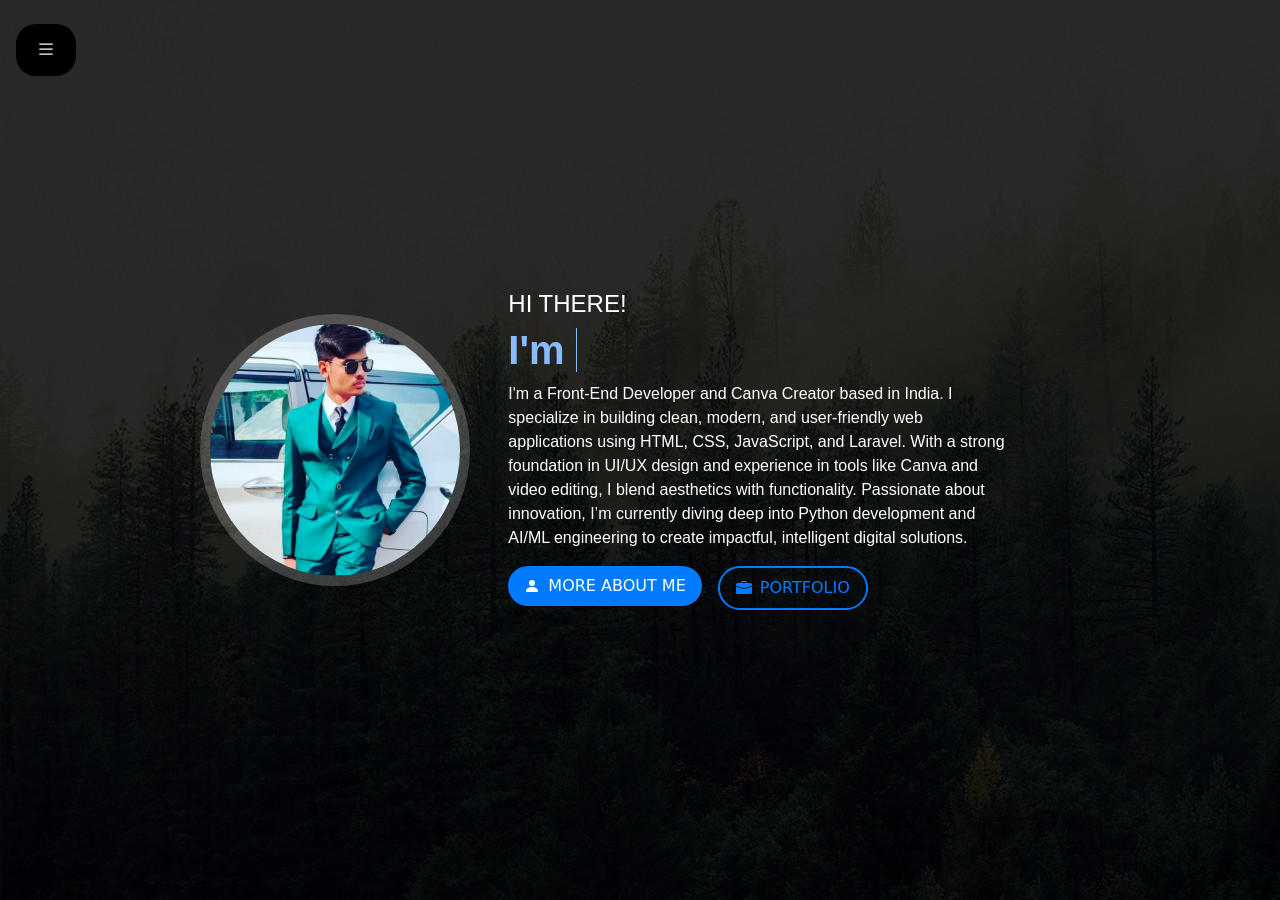
<file: index.html>
<!DOCTYPE html>
<html lang="en">
<head>
    <meta charset="UTF-8">
    <meta name="viewport" content="width=device-width, initial-scale=1.0">
    <title>Index</title>

    <link rel="stylesheet" href="CSS/bootstrap.min.css">

    <link href="https://fonts.googleapis.com/css2?family=Lato:wght@700&display=swap" rel="stylesheet">

    <link rel="stylesheet" href="CSS/all.css">

</head>
<body class="bg-dark">



    <!-- MAIN Division Start -->

    <div class="container-fluid background-img1 d-none d-sm-block overflow-hidden" style="height:100vh;z-index:-1;">

        <div class="row">

            <div class="col-2 bg-black d-felx flex-column overflow-hidden this-menu p-3 pt-2 pb-0 ms-3 mt-4 text-white">

                <button class="border-0 rounded-circle bg-black p-1 text-white" onclick="menu_change()"><svg xmlns="http://www.w3.org/2000/svg" class="menu-button" width="20" height="20" fill="currentColor" class="bi bi-list text-white" viewBox="0 0 16 16">
  <path fill-rule="evenodd" d="M2.5 12a.5.5 0 0 1 .5-.5h10a.5.5 0 0 1 0 1H3a.5.5 0 0 1-.5-.5m0-4a.5.5 0 0 1 .5-.5h10a.5.5 0 0 1 0 1H3a.5.5 0 0 1-.5-.5m0-4a.5.5 0 0 1 .5-.5h10a.5.5 0 0 1 0 1H3a.5.5 0 0 1-.5-.5"/>
</svg></button>

                <ul class="list-unstyled">

                    <a href="index.html"><li class="p-0 m-0 mt-4" title="HOME"><svg xmlns="http://www.w3.org/2000/svg" class="text-white " width="20" height="20" fill="currentColor" class="bi bi-house-fill" viewBox="0 0 16 16">
  <path d="M8.707 1.5a1 1 0 0 0-1.414 0L.646 8.146a.5.5 0 0 0 .708.708L8 2.207l6.646 6.647a.5.5 0 0 0 .708-.708L13 5.793V2.5a.5.5 0 0 0-.5-.5h-1a.5.5 0 0 0-.5.5v1.293z"/>
  <path d="m8 3.293 6 6V13.5a1.5 1.5 0 0 1-1.5 1.5h-9A1.5 1.5 0 0 1 2 13.5V9.293z"/>
</svg></li></a>

                    <a href="about.html"><li class="p-0 m-0 mt-4" title="ABOUT ME"><svg xmlns="http://www.w3.org/2000/svg" class="text-white " width="20" height="20" fill="currentColor" class="bi bi-file-person-fill" viewBox="0 0 16 16">
  <path d="M12 0H4a2 2 0 0 0-2 2v12a2 2 0 0 0 2 2h8a2 2 0 0 0 2-2V2a2 2 0 0 0-2-2m-1 7a3 3 0 1 1-6 0 3 3 0 0 1 6 0m-3 4c2.623 0 4.146.826 5 1.755V14a1 1 0 0 1-1 1H4a1 1 0 0 1-1-1v-1.245C3.854 11.825 5.377 11 8 11"/>
</svg></li></a>

                    <a href="port.html"><li class="p-0 m-0 mt-4" title="PORTFOLIO"><svg xmlns="http://www.w3.org/2000/svg" class="text-white " width="20" height="20" fill="currentColor" class="bi bi-briefcase-fill" viewBox="0 0 16 16">
  <path d="M6.5 1A1.5 1.5 0 0 0 5 2.5V3H1.5A1.5 1.5 0 0 0 0 4.5v1.384l7.614 2.03a1.5 1.5 0 0 0 .772 0L16 5.884V4.5A1.5 1.5 0 0 0 14.5 3H11v-.5A1.5 1.5 0 0 0 9.5 1zm0 1h3a.5.5 0 0 1 .5.5V3H6v-.5a.5.5 0 0 1 .5-.5"/>
  <path d="M0 12.5A1.5 1.5 0 0 0 1.5 14h13a1.5 1.5 0 0 0 1.5-1.5V6.85L8.129 8.947a.5.5 0 0 1-.258 0L0 6.85z"/>
</svg></li></a>


                    <a href="contact.html"><li class="p-0 m-0 mt-4" title="CONTACT"><svg xmlns="http://www.w3.org/2000/svg" class="text-white" width="20" height="20" fill="currentColor" class="bi bi-chat-left-fill" viewBox="0 0 16 16">
  <path d="M2 0a2 2 0 0 0-2 2v12.793a.5.5 0 0 0 .854.353l2.853-2.853A1 1 0 0 1 4.414 12H14a2 2 0 0 0 2-2V2a2 2 0 0 0-2-2z"/>
</svg></li></a>


                    <!-- <li class="p-0 m-0 mt-4" title="BLOG"><svg xmlns="http://www.w3.org/2000/svg" width="20" height="20" fill="currentColor" class="bi bi-envelope-open-fill" viewBox="0 0 16 16">
  <path d="M8.941.435a2 2 0 0 0-1.882 0l-6 3.2A2 2 0 0 0 0 5.4v.314l6.709 3.932L8 8.928l1.291.718L16 5.714V5.4a2 2 0 0 0-1.059-1.765zM16 6.873l-5.693 3.337L16 13.372v-6.5Zm-.059 7.611L8 10.072.059 14.484A2 2 0 0 0 2 16h12a2 2 0 0 0 1.941-1.516M0 13.373l5.693-3.163L0 6.873z"/>
</svg></li> -->

                </ul>

            </div>

            <div class="col-10 d-flex gap-5 align-items-center justify-content-center" style="height:100vh;">
                <!-- MY IMAGE -->
                 <div class="img-part">
                    <img src="IMAGES/aryan.png" class="img-fluid rounded-circle" width="250px" alt="">
                 </div>

                 <!-- MSG BOX -->
                  <div class="msg-box">
                    <h4 class="text-white font1">HI THERE!</h4>
                    <!-- <h1 class="text-white fw-bold">I'M <font color="#007bff">WEB DEVELOPER</font></h1> -->


                    <!-- Unique Text -->

                    <h1 class="font1" style="font-size:40px;" aria-label="Hi! I'm a developer">
  I'm&nbsp;<span class="typewriter"></span>
</h1>


                    <p class="text-white font1" style="width:500px;">I'm a Front-End Developer and Canva Creator based in India.
                    I specialize in building clean, modern, and user-friendly web applications using HTML, CSS, JavaScript, and Laravel. With a strong foundation in UI/UX design and experience in tools like Canva and video editing, I blend aesthetics with functionality. Passionate about innovation, I’m currently diving deep into Python development and AI/ML engineering to create impactful, intelligent digital solutions.
                    </p>

                    <!-- Button Box -->

                    <div class="button-box d-flex gap-3">

                        <a href="about.html" class="text-decoration-none"><button class="d-flex align-items-center gap-2 pe-3 ps-3 pt-2 pb-2 rounded-pill first-button">
                            <svg xmlns="http://www.w3.org/2000/svg" width="16" height="16" fill="currentColor" class="bi bi-person-fill" viewBox="0 0 16 16">
  <path d="M3 14s-1 0-1-1 1-4 6-4 6 3 6 4-1 1-1 1zm5-6a3 3 0 1 0 0-6 3 3 0 0 0 0 6"/>
</svg>MORE ABOUT ME</button></a>

                        <a href="port.html" class="text-decoration-none"><button class="d-flex align-items-center gap-2 pe-3 ps-3 pt-2 pb-2 rounded-pill first-button1">
                          <svg xmlns="http://www.w3.org/2000/svg" width="16" height="16" fill="currentColor" class="bi bi-briefcase-fill" viewBox="0 0 16 16">
  <path d="M6.5 1A1.5 1.5 0 0 0 5 2.5V3H1.5A1.5 1.5 0 0 0 0 4.5v1.384l7.614 2.03a1.5 1.5 0 0 0 .772 0L16 5.884V4.5A1.5 1.5 0 0 0 14.5 3H11v-.5A1.5 1.5 0 0 0 9.5 1zm0 1h3a.5.5 0 0 1 .5.5V3H6v-.5a.5.5 0 0 1 .5-.5"/>
  <path d="M0 12.5A1.5 1.5 0 0 0 1.5 14h13a1.5 1.5 0 0 0 1.5-1.5V6.85L8.129 8.947a.5.5 0 0 1-.258 0L0 6.85z"/>
</svg>PORTFOLIO</button></a>
    
                    </div>
                  </div>

            </div>

        </div>

    </div>

    <!-- MAIN Division Close -->



    <!-- RESPONSIVE PART START -->

    <div class="container-fluid d-block d-sm-none bg-dark pt-5 pb-5">

        <div class="row">

            <div class="col-12 d-flex align-items-center justify-content-center flex-wrap gap-5">

                <a href="about.html" class="text-decoration-none"><div class="box d-flex flex-column gap-2 align-items-center justify-content-center pt-4 pb-4 ps-5 pe-5 bg-black rounded" style="width:60vw;">
                    <svg xmlns="http://www.w3.org/2000/svg" width="24" height="24" fill="currentColor" class="bi bi-person-fill text-primary" viewBox="0 0 16 16">
  <path d="M3 14s-1 0-1-1 1-4 6-4 6 3 6 4-1 1-1 1zm5-6a3 3 0 1 0 0-6 3 3 0 0 0 0 6"/>
</svg><p class="fw-bold text-white">ABOUT ME</p>
                </div></a>



                <a href="port.html" class="text-decoration-none"><div class="box d-flex flex-column gap-2 align-items-center justify-content-center pt-4 pb-4 ps-5 pe-5 bg-black rounded" style="width:60vw;">
                    <svg xmlns="http://www.w3.org/2000/svg" width="24" height="24" fill="currentColor" class="bi bi-briefcase-fill text-primary" viewBox="0 0 16 16">
  <path d="M6.5 1A1.5 1.5 0 0 0 5 2.5V3H1.5A1.5 1.5 0 0 0 0 4.5v1.384l7.614 2.03a1.5 1.5 0 0 0 .772 0L16 5.884V4.5A1.5 1.5 0 0 0 14.5 3H11v-.5A1.5 1.5 0 0 0 9.5 1zm0 1h3a.5.5 0 0 1 .5.5V3H6v-.5a.5.5 0 0 1 .5-.5"/>
  <path d="M0 12.5A1.5 1.5 0 0 0 1.5 14h13a1.5 1.5 0 0 0 1.5-1.5V6.85L8.129 8.947a.5.5 0 0 1-.258 0L0 6.85z"/>
</svg><p class="fw-bold text-white">PORTFOLIO</p>
                </div></a>



                <a href="contact.html" class="text-decoration-none"><div class="box d-flex flex-column gap-2 align-items-center justify-content-center pt-4 pb-4 ps-5 pe-5 bg-black rounded" style="width:60vw;">
                   <svg xmlns="http://www.w3.org/2000/svg" width="24" height="24" fill="currentColor" class="bi bi-chat-left-fill text-primary" viewBox="0 0 16 16">
  <path d="M2 0a2 2 0 0 0-2 2v12.793a.5.5 0 0 0 .854.353l2.853-2.853A1 1 0 0 1 4.414 12H14a2 2 0 0 0 2-2V2a2 2 0 0 0-2-2z"/>
</svg><p class="fw-bold text-white">CONTACT</p>
                </div></a>



                <!-- <div class="box d-flex flex-column gap-2 align-items-center justify-content-center pt-4 pb-4 ps-5 pe-5 bg-black rounded" style="width:60vw;">
                    <svg xmlns="http://www.w3.org/2000/svg" width="24" height="24" fill="currentColor" class="bi bi-envelope-open-fill text-primary" viewBox="0 0 16 16">
  <path d="M8.941.435a2 2 0 0 0-1.882 0l-6 3.2A2 2 0 0 0 0 5.4v.314l6.709 3.932L8 8.928l1.291.718L16 5.714V5.4a2 2 0 0 0-1.059-1.765zM16 6.873l-5.693 3.337L16 13.372v-6.5Zm-.059 7.611L8 10.072.059 14.484A2 2 0 0 0 2 16h12a2 2 0 0 0 1.941-1.516M0 13.373l5.693-3.163L0 6.873z"/>
</svg><p class="fw-bold text-white">CONTACT</p>
                </div> -->

            </div>

        </div>

    </div>

    <!-- RESPONSIVE PART CLOSE -->


    <script src="JS/bootstrap.bundle.min.js"></script>

    <script>

        const menu = document.querySelector('.this-menu');

        function menu_change()
        {
            if(menu.style.height=="52px")
            {
                menu.style.height="260px";
            }
            else
            {
                menu.style.height="52px";
            }
        }

    </script>
    
</body>
</html>
</file>
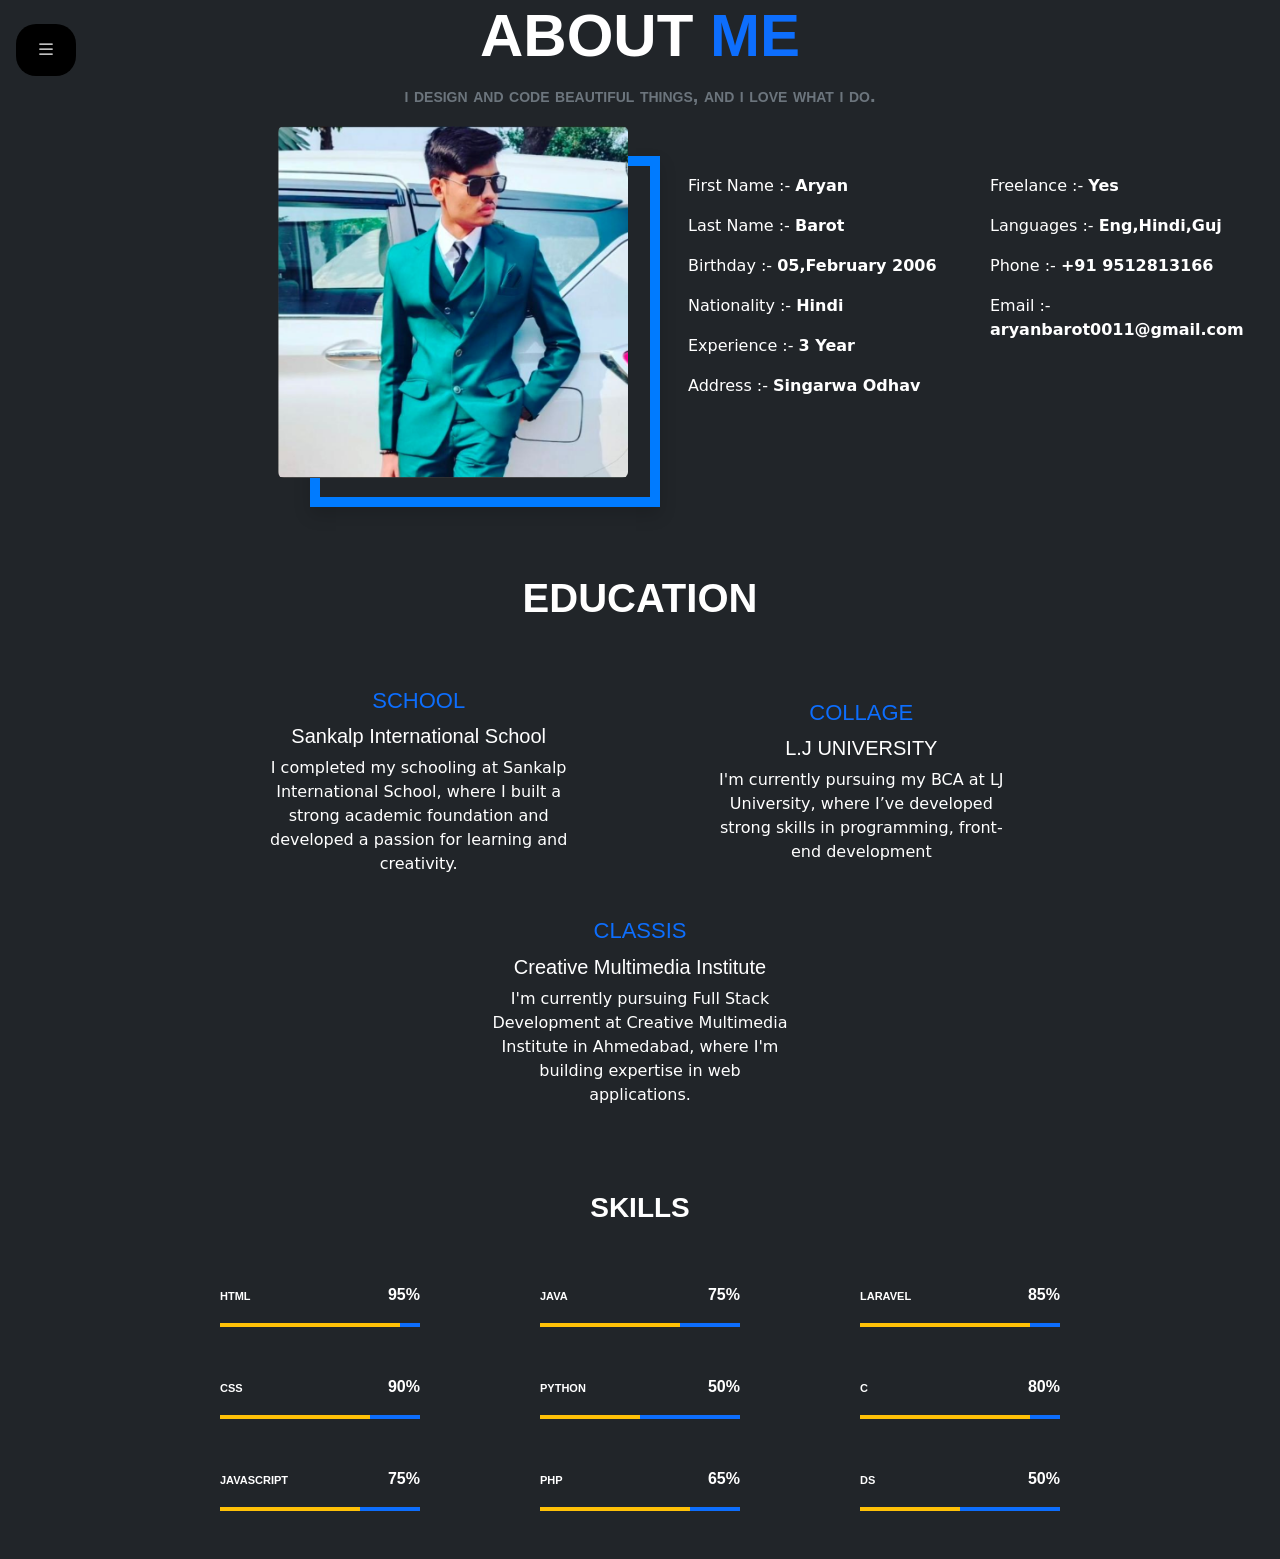
<file: about.html>
<!DOCTYPE html>
<html lang="en">
<head>
    <meta charset="UTF-8">
    <meta name="viewport" content="width=device-width, initial-scale=1.0">
    <title>Home</title>

    <link rel="stylesheet" href="CSS/bootstrap.min.css">

    <link href="https://fonts.googleapis.com/css2?family=Lato:wght@700&display=swap" rel="stylesheet">

    <link rel="stylesheet" href="CSS/all.css">

</head>
<body>

    <a href="index.html"><button class="btn bg-primary position-absolute rounded-circle d-md-none" style="top:-20px;left:-20px;padding:30px;"><svg xmlns="http://www.w3.org/2000/svg" width="28" height="28" class="text-white" fill="currentColor" class="bi bi-box-arrow-left" viewBox="0 0 16 16">
  <path fill-rule="evenodd" d="M6 12.5a.5.5 0 0 0 .5.5h8a.5.5 0 0 0 .5-.5v-9a.5.5 0 0 0-.5-.5h-8a.5.5 0 0 0-.5.5v2a.5.5 0 0 1-1 0v-2A1.5 1.5 0 0 1 6.5 2h8A1.5 1.5 0 0 1 16 3.5v9a1.5 1.5 0 0 1-1.5 1.5h-8A1.5 1.5 0 0 1 5 12.5v-2a.5.5 0 0 1 1 0z"/>
  <path fill-rule="evenodd" d="M.146 8.354a.5.5 0 0 1 0-.708l3-3a.5.5 0 1 1 .708.708L1.707 7.5H10.5a.5.5 0 0 1 0 1H1.707l2.147 2.146a.5.5 0 0 1-.708.708z"/>
</svg></button></a>

    <!-- Navigation Bar -->
    <div class="container-fluid bg-dark d-none d-sm-block position-absolute" style="width: fit-content;">

        <div class="row">

                <div class="col-2 bg-black d-felx flex-column overflow-hidden this-menu p-3 pt-2 pb-0 ms-3 mt-4 text-white">

                <button class="border-0 rounded-circle bg-black p-1 text-white" onclick="menu_change()"><svg xmlns="http://www.w3.org/2000/svg" class="menu-button" width="20" height="20" fill="currentColor" class="bi bi-list text-white" viewBox="0 0 16 16">
  <path fill-rule="evenodd" d="M2.5 12a.5.5 0 0 1 .5-.5h10a.5.5 0 0 1 0 1H3a.5.5 0 0 1-.5-.5m0-4a.5.5 0 0 1 .5-.5h10a.5.5 0 0 1 0 1H3a.5.5 0 0 1-.5-.5m0-4a.5.5 0 0 1 .5-.5h10a.5.5 0 0 1 0 1H3a.5.5 0 0 1-.5-.5"/>
</svg></button>

                <ul class="list-unstyled">

                    <a href="index.html"><li class="p-0 m-0 mt-4" title="HOME"><svg xmlns="http://www.w3.org/2000/svg" class="text-white " width="20" height="20" fill="currentColor" class="bi bi-house-fill" viewBox="0 0 16 16">
  <path d="M8.707 1.5a1 1 0 0 0-1.414 0L.646 8.146a.5.5 0 0 0 .708.708L8 2.207l6.646 6.647a.5.5 0 0 0 .708-.708L13 5.793V2.5a.5.5 0 0 0-.5-.5h-1a.5.5 0 0 0-.5.5v1.293z"/>
  <path d="m8 3.293 6 6V13.5a1.5 1.5 0 0 1-1.5 1.5h-9A1.5 1.5 0 0 1 2 13.5V9.293z"/>
</svg></li></a>

<!-- 

      <a href="index.html"><li class="p-0 m-0 mt-4" title="HOME"><svg xmlns="http://www.w3.org/2000/svg" class="text-white " width="20" height="20" fill="currentColor" class="bi bi-house-fill" viewBox="0 0 16 16">
  <path d="M8.707 1.5a1 1 0 0 0-1.414 0L.646 8.146a.5.5 0 0 0 .708.708L8 2.207l6.646 6.647a.5.5 0 0 0 .708-.708L13 5.793V2.5a.5.5 0 0 0-.5-.5h-1a.5.5 0 0 0-.5.5v1.293z"/>
  <path d="m8 3.293 6 6V13.5a1.5 1.5 0 0 1-1.5 1.5h-9A1.5 1.5 0 0 1 2 13.5V9.293z"/>
</svg></li></a> -->


                    <a href="about.html"><li class="p-0 m-0 mt-4" title="ABOUT ME"><svg xmlns="http://www.w3.org/2000/svg" class="text-white " width="20" height="20" fill="currentColor" class="bi bi-file-person-fill" viewBox="0 0 16 16">
  <path d="M12 0H4a2 2 0 0 0-2 2v12a2 2 0 0 0 2 2h8a2 2 0 0 0 2-2V2a2 2 0 0 0-2-2m-1 7a3 3 0 1 1-6 0 3 3 0 0 1 6 0m-3 4c2.623 0 4.146.826 5 1.755V14a1 1 0 0 1-1 1H4a1 1 0 0 1-1-1v-1.245C3.854 11.825 5.377 11 8 11"/>
</svg></li></a>

                    <!-- <a href="about.html" class="text-white"><li class="p-0 m-0 mt-4" title="HOME"><svg xmlns="http://www.w3.org/2000/svg" class="text-white " width="20" height="20" fill="currentColor" class="bi bi-house-fill" viewBox="0 0 16 16">
  <path d="M8.707 1.5a1 1 0 0 0-1.414 0L.646 8.146a.5.5 0 0 0 .708.708L8 2.207l6.646 6.647a.5.5 0 0 0 .708-.708L13 5.793V2.5a.5.5 0 0 0-.5-.5h-1a.5.5 0 0 0-.5.5v1.293z"/>
  <path d="m8 3.293 6 6V13.5a1.5 1.5 0 0 1-1.5 1.5h-9A1.5 1.5 0 0 1 2 13.5V9.293z"/>
</svg></li></a> -->

                    <a href="port.html"><li class="p-0 m-0 mt-4" title="PORTFOLIO"><svg xmlns="http://www.w3.org/2000/svg" class="text-white " width="20" height="20" fill="currentColor" class="bi bi-briefcase-fill" viewBox="0 0 16 16">
  <path d="M6.5 1A1.5 1.5 0 0 0 5 2.5V3H1.5A1.5 1.5 0 0 0 0 4.5v1.384l7.614 2.03a1.5 1.5 0 0 0 .772 0L16 5.884V4.5A1.5 1.5 0 0 0 14.5 3H11v-.5A1.5 1.5 0 0 0 9.5 1zm0 1h3a.5.5 0 0 1 .5.5V3H6v-.5a.5.5 0 0 1 .5-.5"/>
  <path d="M0 12.5A1.5 1.5 0 0 0 1.5 14h13a1.5 1.5 0 0 0 1.5-1.5V6.85L8.129 8.947a.5.5 0 0 1-.258 0L0 6.85z"/>
</svg></li></a>


                    <a href="contact.html"><li class="p-0 m-0 mt-4" title="CONTACT"><a href="contact.html"><svg xmlns="http://www.w3.org/2000/svg" class="text-white" width="20" height="20" fill="currentColor" class="bi bi-chat-left-fill" viewBox="0 0 16 16">
  <path d="M2 0a2 2 0 0 0-2 2v12.793a.5.5 0 0 0 .854.353l2.853-2.853A1 1 0 0 1 4.414 12H14a2 2 0 0 0 2-2V2a2 2 0 0 0-2-2z"/>
</svg></a></li></a>


                    <!-- <li class="p-0 m-0 mt-4" title="BLOG"><svg xmlns="http://www.w3.org/2000/svg" width="20" height="20" fill="currentColor" class="bi bi-envelope-open-fill" viewBox="0 0 16 16">
  <path d="M8.941.435a2 2 0 0 0-1.882 0l-6 3.2A2 2 0 0 0 0 5.4v.314l6.709 3.932L8 8.928l1.291.718L16 5.714V5.4a2 2 0 0 0-1.059-1.765zM16 6.873l-5.693 3.337L16 13.372v-6.5Zm-.059 7.611L8 10.072.059 14.484A2 2 0 0 0 2 16h12a2 2 0 0 0 1.941-1.516M0 13.373l5.693-3.163L0 6.873z"/>
</svg></li> -->

                </ul>

            </div>

        </div>

    </div>
    <!-- Navigation Bar -->

    <!-- About Me Start -->

    <div class="container-fluid bg-dark pb-5">

        <div class="row">

            <div class="col-12 d-flex align-items-center justify-content-center flex-column">

                <h1 class="text-white fw-bold font1 text-center" style="font-size:60px;">ABOUT <font class="text-primary">ME</font></h1>

               <p class="font1 fw-bold text-secondary font-variant fs-5">i design and code beautiful things, and i love what i do.</p>

            </div>



            <div class="col-12">

                <div class="row d-flex flex-wrap flex-md-row flex-column gap-md-5 gap-lg-0">

                    <!-- IMG -->

                    <div class="col-lg-6  col-md-6 col-12 d-flex align-items-center justify-content-md-end justify-content-center rounded position-relative">
                        <img src="IMAGES/aryan.png" width="350px" class="img-fluid rounded z-ind" alt="">
                        <div class="position-absolute shadow d-none d-md-block"></div>
                    </div>

                    <div class="col-lg-6 col-md-5 col-12 ps-5 pt-5">

                        <div class="row">

                            <div class="col-lg-6 col-12">

                                <p class="text-white">First Name :- <font class="fw-bold">Aryan</font> </p>
                                <p class="text-white">Last Name  :- <font class="fw-bold">Barot</font> </p>
                                <p class="text-white">Birthday   :- <font class="fw-bold">05,February 2006</font> </p>
                                <p class="text-white">Nationality :- <font class="fw-bold">Hindi</font> </p>
                                <p class="text-white">Experience :- <font class="fw-bold">3 Year</font> </p>
                                <p class="text-white">Address  :- <font class="fw-bold">Singarwa Odhav</font> </p>

                            </div>

                            <div class="col-lg-6 col-12">

                                <p class="text-white">Freelance :- <font class="fw-bold">Yes</font> </p>
                                <p class="text-white">Languages  :- <font class="fw-bold">Eng,Hindi,Guj</font> </p>
                                <p class="text-white">Phone   :- <font class="fw-bold">+91 9512813166</font> </p>
                                <p class="text-white">Email :- <font class="fw-bold">aryanbarot0011@gmail.com</font> </p>
                                <!-- <p class="text-white">Experience :- <font class="fw-bold">3 Year</font> </p> -->
                                <!-- <p class="text-white">Address  :- <font class="fw-bold">Singarwa Odhav</font> </p> -->

                            </div>

                        </div>

                    </div>

                </div>

            </div>

            <hr color="gray" class="d-none " size="5%" style="margin-top:80px;width:1200px;display:flex;margin-left:200px;">

        </div>

    </div>

    <!-- About Me Close -->


    <!-- More Details Education Start -->
 <!-- <hr size="1px" width="100%" color="gray"> -->
    <div class="container-fluid bg-dark pb-5 pt-5">
       
        <div class="row d-flex justify-content-center">
            <!-- Education -->
            <div class="col-12 d-flex justify-content-center flex-column align-items-center">
                <h1 class="text-white font-variant font1 fw-bold">EDUCATION</h1>
            </div>

            <div class="col-12">

                <div class="row d-flex flex-column flex-lg-row align-items-center justify-content-center mt-5 flex-wrap gap-3">

                    <div class="col-lg-4 col-md-6 col-12 d-flex flex-column justify-content-center align-items-center bor">
                        <h2 class="text-primary font-variant font1">school</h2>
                        <h5 class="text-white font1">Sankalp International School</h5>
                        <p class="text-white text-center" style="text-align-last: center;width:300px;">I completed my schooling at Sankalp International School, where I built a strong academic foundation and developed a passion for learning and creativity.</p>
                    </div>


                      <div class="col-lg-4 col-md-6 col-12 d-flex flex-column justify-content-center align-items-center bor">
                        <h2 class="text-primary font-variant font1">collage</h2>
                        <h5 class="text-white font1">L.J UNIVERSITY</h5>
                        <p class="text-white text-center" style="text-align-last: center;width:300px;">I'm currently pursuing my BCA at LJ University, where I’ve developed strong skills in programming, front-end development</p>
                    </div>


                      <div class="col-lg-4 col-md-6 col-12 d-flex flex-column justify-content-center align-items-center bor">
                        <h2 class="text-primary font-variant font1">classis</h2>
                        <h5 class="text-white font1">Creative Multimedia Institute</h5>
                        <p class="text-white text-center" style="text-align-last: center;width:300px;">I'm currently pursuing Full Stack Development at Creative Multimedia Institute in Ahmedabad, where I'm building expertise in web applications.</p>
                    </div>

                </div>

            </div>

        </div>

    </div>

    <!-- More Details Education Close -->


    <!-- Skills Start -->

    <div class="container-fluid bg-dark pt-2 pb-5">

        <div class="row d-flex align-items-center justify-content-center flex-wrap">

            <div class="col-12 d-flex justify-content-center mb-5"><h1 class="text-white fw-bold font1 font-variant">skills</h1></div>

            <div class="col-lg-3 col-11 mt-2 mt-md-2 mt-lg-0 col-md-4 d-flex flex-column gap-5 align-items-center justify-content-center">

                <div class="skill">
                    

                    <div class="title-per d-flex justify-content-between">
                        <p class="text-white fw-bold font1 font-variant">html</p>
                        <p class="text-white fw-bold font1 font-variant">95%</p>
                    </div>

                    <div class="diiv bg-primary" style="height:4px;width:200px;">
                        <div class="persenteg bg-warning" style="height:4px;width:180px;"></div>
                    </div>
                </div>


                  <div class="skill">
                    

                    <div class="title-per d-flex justify-content-between">
                        <p class="text-white fw-bold font1 font-variant">css</p>
                        <p class="text-white fw-bold font1 font-variant">90%</p>
                    </div>

                    <div class="diiv bg-primary" style="height:4px;width:200px;">
                        <div class="persenteg bg-warning" style="height:4px;width:150px;"></div>
                    </div>
                </div>

                  <div class="skill">
                    

                    <div class="title-per d-flex justify-content-between">
                        <p class="text-white fw-bold font1 font-variant">javascript</p>
                        <p class="text-white fw-bold font1 font-variant">75%</p>
                    </div>

                    <div class="diiv bg-primary" style="height:4px;width:200px;">
                        <div class="persenteg bg-warning" style="height:4px;width:140px;"></div>
                    </div>
                </div>

            </div>


            <div class="col-lg-3 col-11 mt-2 mt-md-2 mt-lg-0 col-md-4 d-flex flex-column gap-5 align-items-center justify-content-center">

                <div class="skill">
                    

                    <div class="title-per d-flex justify-content-between">
                        <p class="text-white fw-bold font1 font-variant">java</p>
                        <p class="text-white fw-bold font1 font-variant">75%</p>
                    </div>

                    <div class="diiv bg-primary" style="height:4px;width:200px;">
                        <div class="persenteg bg-warning" style="height:4px;width:140px;"></div>
                    </div>
                </div>

                  <div class="skill">
                    

                    <div class="title-per d-flex justify-content-between">
                        <p class="text-white fw-bold font1 font-variant">python</p>
                        <p class="text-white fw-bold font1 font-variant">50%</p>
                    </div>

                    <div class="diiv bg-primary" style="height:4px;width:200px;">
                        <div class="persenteg bg-warning" style="height:4px;width:100px;"></div>
                    </div>
                </div>

                  <div class="skill">
                    

                    <div class="title-per d-flex justify-content-between">
                        <p class="text-white fw-bold font1 font-variant">php</p>
                        <p class="text-white fw-bold font1 font-variant">65%</p>
                    </div>

                    <div class="diiv bg-primary" style="height:4px;width:200px;">
                        <div class="persenteg bg-warning" style="height:4px;width:150px;"></div>
                    </div>
                </div>

            </div>


            
            <div class="col-lg-3 col-11 mt-2 mt-md-2 mt-lg-0 col-md-4 d-flex flex-column gap-5 align-items-center justify-content-center">

                <div class="skill">
                    

                    <div class="title-per d-flex justify-content-between">
                        <p class="text-white fw-bold font1 font-variant">laravel</p>
                        <p class="text-white fw-bold font1 font-variant">85%</p>
                    </div>

                    <div class="diiv bg-primary" style="height:4px;width:200px;">
                        <div class="persenteg bg-warning" style="height:4px;width:170px;"></div>
                    </div>
                </div>

                  <div class="skill">
                    

                    <div class="title-per d-flex justify-content-between">
                        <p class="text-white fw-bold font1 font-variant">c</p>
                        <p class="text-white fw-bold font1 font-variant">80%</p>
                    </div>

                    <div class="diiv bg-primary" style="height:4px;width:200px;">
                        <div class="persenteg bg-warning" style="height:4px;width:170px;"></div>
                    </div>
                </div>

                  <div class="skill">
                    

                    <div class="title-per d-flex justify-content-between">
                        <p class="text-white fw-bold font1 font-variant">ds</p>
                        <p class="text-white fw-bold font1 font-variant">50%</p>
                    </div>

                    <div class="diiv bg-primary" style="height:4px;width:200px;">
                        <div class="persenteg bg-warning" style="height:4px;width:100px;"></div>
                    </div>
                </div>

            </div>

        </div>

    </div>

    <!-- Skills Close -->




    <script src="JS/bootstrap.bundle.min.js"></script>

    <script>

        const menu = document.querySelector('.this-menu');

        function menu_change()
        {
            if(menu.style.height=="52px")
            {
                menu.style.height="250px";
            }
            else
            {
                menu.style.height="52px";
            }
        }

    </script>
    
</body>
</html>
</file>
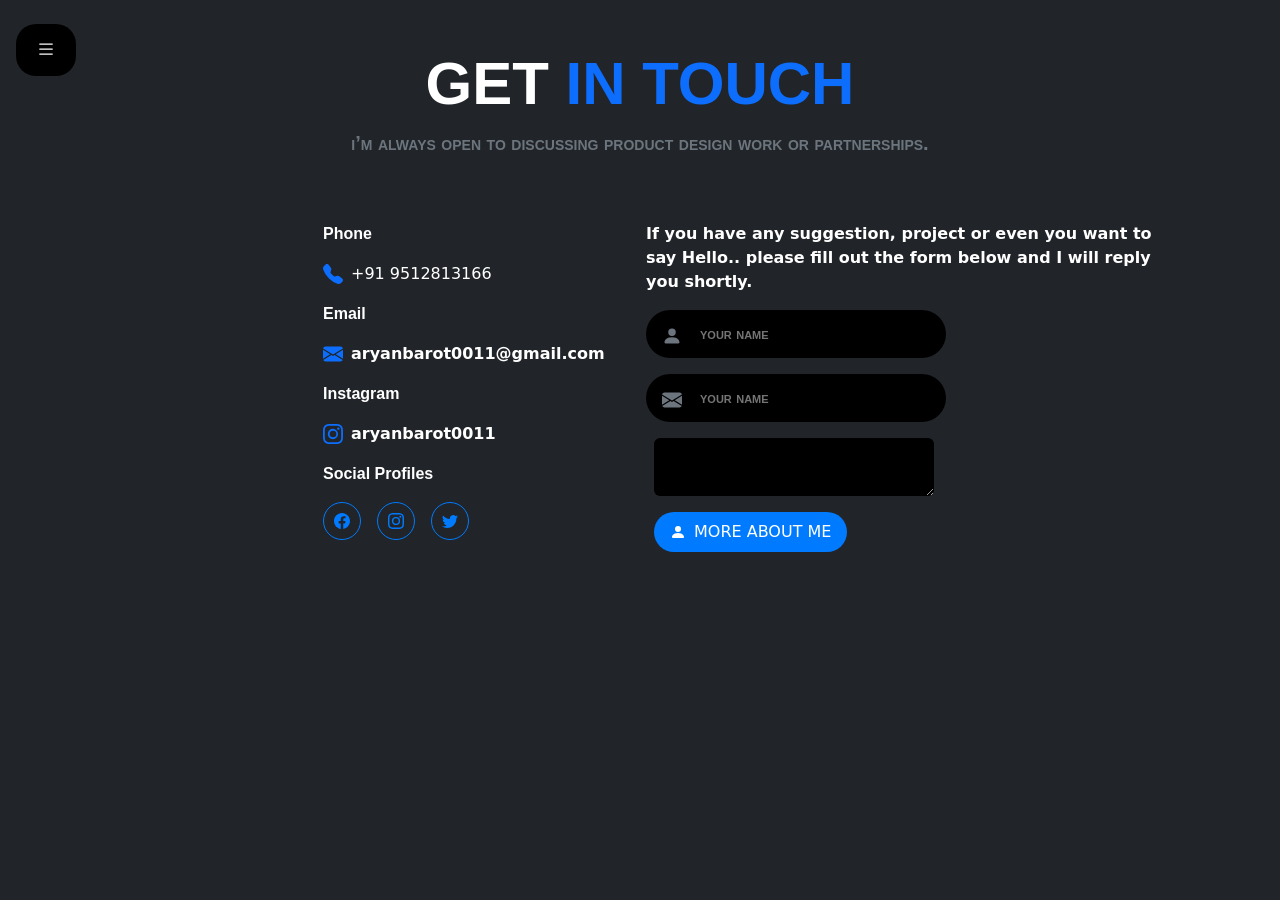
<file: contact.html>
<!DOCTYPE html>
<html lang="en">
<head>
    <meta charset="UTF-8">
    <meta name="viewport" content="width=device-width, initial-scale=1.0">
    <title>Home</title>

    <link rel="stylesheet" href="CSS/bootstrap.min.css">

    <link href="https://fonts.googleapis.com/css2?family=Lato:wght@700&display=swap" rel="stylesheet">

    <link rel="stylesheet" href="CSS/all.css">

</head>
<body class="bg-dark">


    <a href="index.html"><button class="btn bg-primary position-absolute rounded-circle d-md-none" style="top:-20px;left:-20px;padding:30px;"><svg xmlns="http://www.w3.org/2000/svg" width="28" height="28" class="text-white" fill="currentColor" class="bi bi-box-arrow-left" viewBox="0 0 16 16">
  <path fill-rule="evenodd" d="M6 12.5a.5.5 0 0 0 .5.5h8a.5.5 0 0 0 .5-.5v-9a.5.5 0 0 0-.5-.5h-8a.5.5 0 0 0-.5.5v2a.5.5 0 0 1-1 0v-2A1.5 1.5 0 0 1 6.5 2h8A1.5 1.5 0 0 1 16 3.5v9a1.5 1.5 0 0 1-1.5 1.5h-8A1.5 1.5 0 0 1 5 12.5v-2a.5.5 0 0 1 1 0z"/>
  <path fill-rule="evenodd" d="M.146 8.354a.5.5 0 0 1 0-.708l3-3a.5.5 0 1 1 .708.708L1.707 7.5H10.5a.5.5 0 0 1 0 1H1.707l2.147 2.146a.5.5 0 0 1-.708.708z"/>
</svg></button></a>

    <!-- Navigation Bar Start -->

      <div class="container-fluid d-none d-sm-block overflow-hidden position-fixed" style="height:100vh;z-index:1;width: fit-content;">

        <div class="row">

            <div class="col-2 bg-black d-felx flex-column overflow-hidden this-menu p-3 pt-2 pb-0 ms-3 mt-4 text-white">

                <button class="border-0 rounded-circle bg-black p-1 text-white" onclick="menu_change()"><svg xmlns="http://www.w3.org/2000/svg" class="menu-button" width="20" height="20" fill="currentColor" class="bi bi-list text-white" viewBox="0 0 16 16">
  <path fill-rule="evenodd" d="M2.5 12a.5.5 0 0 1 .5-.5h10a.5.5 0 0 1 0 1H3a.5.5 0 0 1-.5-.5m0-4a.5.5 0 0 1 .5-.5h10a.5.5 0 0 1 0 1H3a.5.5 0 0 1-.5-.5m0-4a.5.5 0 0 1 .5-.5h10a.5.5 0 0 1 0 1H3a.5.5 0 0 1-.5-.5"/>
</svg></button>

                <ul class="list-unstyled">

                    <a href="index.html"><li class="p-0 m-0 mt-4" title="HOME"><svg xmlns="http://www.w3.org/2000/svg" class="text-white " width="20" height="20" fill="currentColor" class="bi bi-house-fill" viewBox="0 0 16 16">
  <path d="M8.707 1.5a1 1 0 0 0-1.414 0L.646 8.146a.5.5 0 0 0 .708.708L8 2.207l6.646 6.647a.5.5 0 0 0 .708-.708L13 5.793V2.5a.5.5 0 0 0-.5-.5h-1a.5.5 0 0 0-.5.5v1.293z"/>
  <path d="m8 3.293 6 6V13.5a1.5 1.5 0 0 1-1.5 1.5h-9A1.5 1.5 0 0 1 2 13.5V9.293z"/>
</svg></li></a>

                    <a href="about.html"><li class="p-0 m-0 mt-4" title="ABOUT ME"><svg xmlns="http://www.w3.org/2000/svg" class="text-white " width="20" height="20" fill="currentColor" class="bi bi-file-person-fill" viewBox="0 0 16 16">
  <path d="M12 0H4a2 2 0 0 0-2 2v12a2 2 0 0 0 2 2h8a2 2 0 0 0 2-2V2a2 2 0 0 0-2-2m-1 7a3 3 0 1 1-6 0 3 3 0 0 1 6 0m-3 4c2.623 0 4.146.826 5 1.755V14a1 1 0 0 1-1 1H4a1 1 0 0 1-1-1v-1.245C3.854 11.825 5.377 11 8 11"/>
</svg></li></a>

                    <a href="port.html"><li class="p-0 m-0 mt-4" title="PORTFOLIO"><svg xmlns="http://www.w3.org/2000/svg" class="text-white " width="20" height="20" fill="currentColor" class="bi bi-briefcase-fill" viewBox="0 0 16 16">
  <path d="M6.5 1A1.5 1.5 0 0 0 5 2.5V3H1.5A1.5 1.5 0 0 0 0 4.5v1.384l7.614 2.03a1.5 1.5 0 0 0 .772 0L16 5.884V4.5A1.5 1.5 0 0 0 14.5 3H11v-.5A1.5 1.5 0 0 0 9.5 1zm0 1h3a.5.5 0 0 1 .5.5V3H6v-.5a.5.5 0 0 1 .5-.5"/>
  <path d="M0 12.5A1.5 1.5 0 0 0 1.5 14h13a1.5 1.5 0 0 0 1.5-1.5V6.85L8.129 8.947a.5.5 0 0 1-.258 0L0 6.85z"/>
</svg></li></a>


                    <a href="contact.html"><li class="p-0 m-0 mt-4" title="CONTACT"><svg xmlns="http://www.w3.org/2000/svg" class="text-white" width="20" height="20" fill="currentColor" class="bi bi-chat-left-fill" viewBox="0 0 16 16">
  <path d="M2 0a2 2 0 0 0-2 2v12.793a.5.5 0 0 0 .854.353l2.853-2.853A1 1 0 0 1 4.414 12H14a2 2 0 0 0 2-2V2a2 2 0 0 0-2-2z"/>
</svg></li></a>


                    <!-- <li class="p-0 m-0 mt-4" title="BLOG"><svg xmlns="http://www.w3.org/2000/svg" width="20" height="20" fill="currentColor" class="bi bi-envelope-open-fill" viewBox="0 0 16 16">
  <path d="M8.941.435a2 2 0 0 0-1.882 0l-6 3.2A2 2 0 0 0 0 5.4v.314l6.709 3.932L8 8.928l1.291.718L16 5.714V5.4a2 2 0 0 0-1.059-1.765zM16 6.873l-5.693 3.337L16 13.372v-6.5Zm-.059 7.611L8 10.072.059 14.484A2 2 0 0 0 2 16h12a2 2 0 0 0 1.941-1.516M0 13.373l5.693-3.163L0 6.873z"/>
</svg></li> -->

                </ul>

            </div>
        
            </div>

            </div> 

    <!-- Navigation Bar Close -->


    <!-- Contact Start -->

            <div class="container-fluid bg-dark pb-5">

        <div class="row">

            <div class="col-12 d-flex align-items-center justify-content-center flex-column mt-5">

                <h1 class="text-white fw-bold font1 text-center" style="font-size:60px;">GET <font class="text-primary">IN TOUCH</font></h1>

               <p class="font1 fw-bold text-secondary font-variant fs-5">i’m always open to discussing product design work or partnerships.</p>

            </div>

                </div>

            </div>

    <!-- Contact Close -->


    <!-- Contact Form Start -->

    <div class="container-fluid bg-dark pb-5 ps-md-5 ps-lg-0">

        <div class="row d-flex">

            <div class="col-3 d-none d-lg-block"></div>

            <div class="col-lg-3 d-flex flex-column col-md-6">

                <div class="box p-0 m-0">
                    <p class="text-white p-0 m-0 font1 fw-bold">Phone</p>
                    
                    <div class="phone d-flex gap-2 align-items-center p-0 m-0">
                        <svg xmlns="http://www.w3.org/2000/svg" class="text-primary" width="20" height="20" fill="currentColor" class="bi bi-telephone-fill" viewBox="0 0 16 16">
  <path fill-rule="evenodd" d="M1.885.511a1.745 1.745 0 0 1 2.61.163L6.29 2.98c.329.423.445.974.315 1.494l-.547 2.19a.68.68 0 0 0 .178.643l2.457 2.457a.68.68 0 0 0 .644.178l2.189-.547a1.75 1.75 0 0 1 1.494.315l2.306 1.794c.829.645.905 1.87.163 2.611l-1.034 1.034c-.74.74-1.846 1.065-2.877.702a18.6 18.6 0 0 1-7.01-4.42 18.6 18.6 0 0 1-4.42-7.009c-.362-1.03-.037-2.137.703-2.877z"/>
</svg><p class="text-white mt-3">+91 9512813166</p>
                    </div>

                </div>


                
                <div class="box p-0 m-0">
                    <p class="text-white p-0 m-0 font1 fw-bold">Email</p>
                    
                    <div class="phone d-flex gap-2 align-items-center p-0 m-0">
                        <svg xmlns="http://www.w3.org/2000/svg" width="20" height="20" fill="currentColor"class="text-primary" class="bi bi-envelope-fill" viewBox="0 0 16 16">
  <path d="M.05 3.555A2 2 0 0 1 2 2h12a2 2 0 0 1 1.95 1.555L8 8.414zM0 4.697v7.104l5.803-3.558zM6.761 8.83l-6.57 4.027A2 2 0 0 0 2 14h12a2 2 0 0 0 1.808-1.144l-6.57-4.027L8 9.586zm3.436-.586L16 11.801V4.697z"/>
</svg><p class="text-white mt-3 fw-bold">aryanbarot0011@gmail.com</p>
                    </div>

                </div>



                
                <div class="box p-0 m-0">
                    <p class="text-white p-0 m-0 font1 fw-bold">Instagram</p>
                    
                    <div class="phone d-flex gap-2 align-items-center p-0 m-0">
                       <svg xmlns="http://www.w3.org/2000/svg" width="20" height="20" fill="currentColor" class="text-primary" class="bi bi-instagram" viewBox="0 0 16 16">
  <path d="M8 0C5.829 0 5.556.01 4.703.048 3.85.088 3.269.222 2.76.42a3.9 3.9 0 0 0-1.417.923A3.9 3.9 0 0 0 .42 2.76C.222 3.268.087 3.85.048 4.7.01 5.555 0 5.827 0 8.001c0 2.172.01 2.444.048 3.297.04.852.174 1.433.372 1.942.205.526.478.972.923 1.417.444.445.89.719 1.416.923.51.198 1.09.333 1.942.372C5.555 15.99 5.827 16 8 16s2.444-.01 3.298-.048c.851-.04 1.434-.174 1.943-.372a3.9 3.9 0 0 0 1.416-.923c.445-.445.718-.891.923-1.417.197-.509.332-1.09.372-1.942C15.99 10.445 16 10.173 16 8s-.01-2.445-.048-3.299c-.04-.851-.175-1.433-.372-1.941a3.9 3.9 0 0 0-.923-1.417A3.9 3.9 0 0 0 13.24.42c-.51-.198-1.092-.333-1.943-.372C10.443.01 10.172 0 7.998 0zm-.717 1.442h.718c2.136 0 2.389.007 3.232.046.78.035 1.204.166 1.486.275.373.145.64.319.92.599s.453.546.598.92c.11.281.24.705.275 1.485.039.843.047 1.096.047 3.231s-.008 2.389-.047 3.232c-.035.78-.166 1.203-.275 1.485a2.5 2.5 0 0 1-.599.919c-.28.28-.546.453-.92.598-.28.11-.704.24-1.485.276-.843.038-1.096.047-3.232.047s-2.39-.009-3.233-.047c-.78-.036-1.203-.166-1.485-.276a2.5 2.5 0 0 1-.92-.598 2.5 2.5 0 0 1-.6-.92c-.109-.281-.24-.705-.275-1.485-.038-.843-.046-1.096-.046-3.233s.008-2.388.046-3.231c.036-.78.166-1.204.276-1.486.145-.373.319-.64.599-.92s.546-.453.92-.598c.282-.11.705-.24 1.485-.276.738-.034 1.024-.044 2.515-.045zm4.988 1.328a.96.96 0 1 0 0 1.92.96.96 0 0 0 0-1.92m-4.27 1.122a4.109 4.109 0 1 0 0 8.217 4.109 4.109 0 0 0 0-8.217m0 1.441a2.667 2.667 0 1 1 0 5.334 2.667 2.667 0 0 1 0-5.334"/>
</svg><p class="text-white mt-3 fw-bold">aryanbarot0011</p>
                    </div>

                </div>

                <div class="box">
                    <p class="text-white font1 fw-bold">Social Profiles</p>
                    <div class="icons d-flex gap-3">

                        <div class="facebook">
                            <svg xmlns="http://www.w3.org/2000/svg" width="16" height="16" fill="currentColor" class="icon" class="bi bi-facebook" viewBox="0 0 16 16">
  <path d="M16 8.049c0-4.446-3.582-8.05-8-8.05C3.58 0-.002 3.603-.002 8.05c0 4.017 2.926 7.347 6.75 7.951v-5.625h-2.03V8.05H6.75V6.275c0-2.017 1.195-3.131 3.022-3.131.876 0 1.791.157 1.791.157v1.98h-1.009c-.993 0-1.303.621-1.303 1.258v1.51h2.218l-.354 2.326H9.25V16c3.824-.604 6.75-3.934 6.75-7.951"/>
</svg>
                        </div>


                        <div class="instagram">
                            <svg xmlns="http://www.w3.org/2000/svg" width="16" height="16" fill="currentColor" class="bi bi-instagram" class="icon" viewBox="0 0 16 16">
  <path d="M8 0C5.829 0 5.556.01 4.703.048 3.85.088 3.269.222 2.76.42a3.9 3.9 0 0 0-1.417.923A3.9 3.9 0 0 0 .42 2.76C.222 3.268.087 3.85.048 4.7.01 5.555 0 5.827 0 8.001c0 2.172.01 2.444.048 3.297.04.852.174 1.433.372 1.942.205.526.478.972.923 1.417.444.445.89.719 1.416.923.51.198 1.09.333 1.942.372C5.555 15.99 5.827 16 8 16s2.444-.01 3.298-.048c.851-.04 1.434-.174 1.943-.372a3.9 3.9 0 0 0 1.416-.923c.445-.445.718-.891.923-1.417.197-.509.332-1.09.372-1.942C15.99 10.445 16 10.173 16 8s-.01-2.445-.048-3.299c-.04-.851-.175-1.433-.372-1.941a3.9 3.9 0 0 0-.923-1.417A3.9 3.9 0 0 0 13.24.42c-.51-.198-1.092-.333-1.943-.372C10.443.01 10.172 0 7.998 0zm-.717 1.442h.718c2.136 0 2.389.007 3.232.046.78.035 1.204.166 1.486.275.373.145.64.319.92.599s.453.546.598.92c.11.281.24.705.275 1.485.039.843.047 1.096.047 3.231s-.008 2.389-.047 3.232c-.035.78-.166 1.203-.275 1.485a2.5 2.5 0 0 1-.599.919c-.28.28-.546.453-.92.598-.28.11-.704.24-1.485.276-.843.038-1.096.047-3.232.047s-2.39-.009-3.233-.047c-.78-.036-1.203-.166-1.485-.276a2.5 2.5 0 0 1-.92-.598 2.5 2.5 0 0 1-.6-.92c-.109-.281-.24-.705-.275-1.485-.038-.843-.046-1.096-.046-3.233s.008-2.388.046-3.231c.036-.78.166-1.204.276-1.486.145-.373.319-.64.599-.92s.546-.453.92-.598c.282-.11.705-.24 1.485-.276.738-.034 1.024-.044 2.515-.045zm4.988 1.328a.96.96 0 1 0 0 1.92.96.96 0 0 0 0-1.92m-4.27 1.122a4.109 4.109 0 1 0 0 8.217 4.109 4.109 0 0 0 0-8.217m0 1.441a2.667 2.667 0 1 1 0 5.334 2.667 2.667 0 0 1 0-5.334"/>
</svg>
                        </div>


                        <div class="twitter">
                            <svg xmlns="http://www.w3.org/2000/svg" width="16" height="16" fill="currentColor" class="bi bi-twitter" class="icon" viewBox="0 0 16 16">
  <path d="M5.026 15c6.038 0 9.341-5.003 9.341-9.334q.002-.211-.006-.422A6.7 6.7 0 0 0 16 3.542a6.7 6.7 0 0 1-1.889.518 3.3 3.3 0 0 0 1.447-1.817 6.5 6.5 0 0 1-2.087.793A3.286 3.286 0 0 0 7.875 6.03a9.32 9.32 0 0 1-6.767-3.429 3.29 3.29 0 0 0 1.018 4.382A3.3 3.3 0 0 1 .64 6.575v.045a3.29 3.29 0 0 0 2.632 3.218 3.2 3.2 0 0 1-.865.115 3 3 0 0 1-.614-.057 3.28 3.28 0 0 0 3.067 2.277A6.6 6.6 0 0 1 .78 13.58a6 6 0 0 1-.78-.045A9.34 9.34 0 0 0 5.026 15"/>
</svg>

                        </div>

                    </div>
                </div>

                </div>


                <div class="col-lg-5 col-12 mt-5 mt-md-0 col-md-6">

                    <p class="text-white fw-bold">If you have any suggestion, project or even you want to say Hello.. please fill out the form below and I will reply you shortly.</p>

                    <form action="" class="d-flex flex-wrap gap-3">

                        <div class="one rounded-pill d-flex gap-2">
                            
                            <svg xmlns="http://www.w3.org/2000/svg" width="20" height="20" class="text-secondary mt-1 ms-1" fill="currentColor" class="bi bi-person-fill" viewBox="0 0 16 16">
  <path d="M3 14s-1 0-1-1 1-4 6-4 6 3 6 4-1 1-1 1zm5-6a3 3 0 1 0 0-6 3 3 0 0 0 0 6"/>
</svg>
                            <input type="text" class="fw-bold font1 font-variant" placeholder="your name">

                        </div>


                         <div class="one rounded-pill d-flex gap-2">
                            
                            <svg xmlns="http://www.w3.org/2000/svg" width="20" height="20" class="text-secondary mt-1 ms-1" fill="currentColor" class="bi bi-envelope-fill" viewBox="0 0 16 16">
  <path d="M.05 3.555A2 2 0 0 1 2 2h12a2 2 0 0 1 1.95 1.555L8 8.414zM0 4.697v7.104l5.803-3.558zM6.761 8.83l-6.57 4.027A2 2 0 0 0 2 14h12a2 2 0 0 0 1.808-1.144l-6.57-4.027L8 9.586zm3.436-.586L16 11.801V4.697z"/>
</svg>
                            <input type="text" class="fw-bold font1 font-variant" placeholder="your name">

                        </div>

                        
                         
                           <div class="form-floating ms-2" style="min-width:280px;">
  <textarea class="form-control bg-black font1 fw-bold text-white border-0" placeholder="Leave a comment here" style="max-height:200px;"></textarea>
  <!-- <label for="floatingTextarea">Comments</label> -->
</div>

                     
                        

                    </form>

                     <button class="d-flex align-items-center gap-2 pe-3 ps-3 pt-2 pb-2 rounded-pill first-button mt-3 ms-2">
                            <svg xmlns="http://www.w3.org/2000/svg" width="16" height="16" fill="currentColor" class="bi bi-person-fill" viewBox="0 0 16 16">
  <path d="M3 14s-1 0-1-1 1-4 6-4 6 3 6 4-1 1-1 1zm5-6a3 3 0 1 0 0-6 3 3 0 0 0 0 6"/>
</svg>MORE ABOUT ME</button>

                </div>


            </div>

        </div>

    </div>

    <!-- Contact Form Close -->
    

    <script src="JS/bootstrap.bundle.min.js"></script>

    <script>

        const menu = document.querySelector('.this-menu');

        function menu_change()
        {
            if(menu.style.height=="52px")
            {
                menu.style.height="260px";
            }
            else
            {
                menu.style.height="52px";
            }
        }

    </script>
    
</body>
</html>
</file>
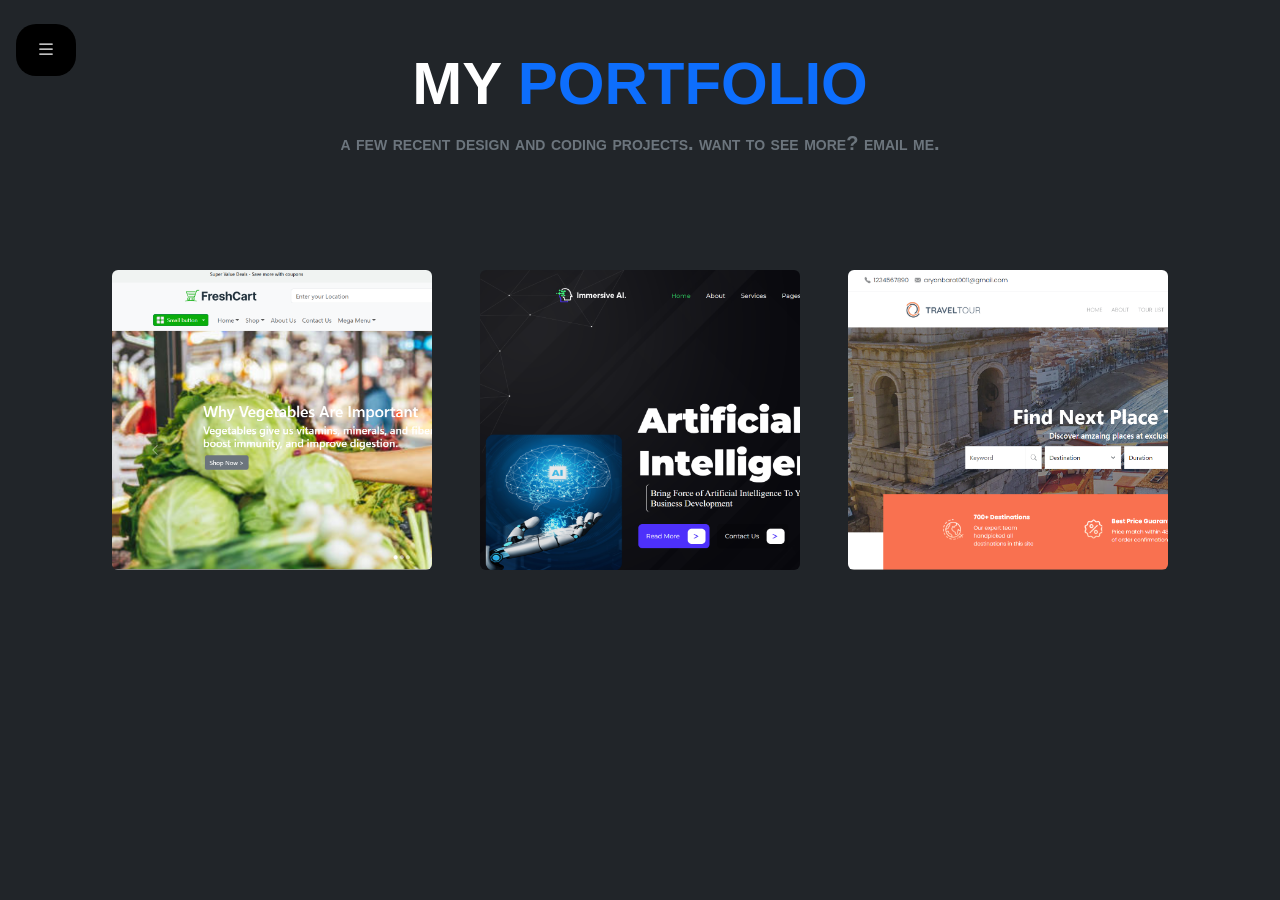
<file: port.html>
<!DOCTYPE html>
<html lang="en">
<head>
    <meta charset="UTF-8">
    <meta name="viewport" content="width=device-width, initial-scale=1.0">
    <title>Home</title>

    <link rel="stylesheet" href="CSS/bootstrap.min.css">

    <link href="https://fonts.googleapis.com/css2?family=Lato:wght@700&display=swap" rel="stylesheet">

    <link rel="stylesheet" href="CSS/all.css">

</head>
<body class="bg-dark">

     <a href="index.html"><button class="btn bg-primary position-absolute rounded-circle d-md-none" style="top:-20px;left:-20px;padding:30px;"><svg xmlns="http://www.w3.org/2000/svg" width="28" height="28" class="text-white" fill="currentColor" class="bi bi-box-arrow-left" viewBox="0 0 16 16">
  <path fill-rule="evenodd" d="M6 12.5a.5.5 0 0 0 .5.5h8a.5.5 0 0 0 .5-.5v-9a.5.5 0 0 0-.5-.5h-8a.5.5 0 0 0-.5.5v2a.5.5 0 0 1-1 0v-2A1.5 1.5 0 0 1 6.5 2h8A1.5 1.5 0 0 1 16 3.5v9a1.5 1.5 0 0 1-1.5 1.5h-8A1.5 1.5 0 0 1 5 12.5v-2a.5.5 0 0 1 1 0z"/>
  <path fill-rule="evenodd" d="M.146 8.354a.5.5 0 0 1 0-.708l3-3a.5.5 0 1 1 .708.708L1.707 7.5H10.5a.5.5 0 0 1 0 1H1.707l2.147 2.146a.5.5 0 0 1-.708.708z"/>
</svg></button></a></a>

    <!-- Navigation Bar -->
    <div class="container-fluid bg-dark d-none d-sm-block position-fixed" style="width:fit-content;">

        <div class="row">

              <div class="col-2 bg-black d-felx flex-column overflow-hidden this-menu p-3 pt-2 pb-0 ms-3 mt-4 text-white">

                <button class="border-0 rounded-circle bg-black p-1 text-white" onclick="menu_change()"><svg xmlns="http://www.w3.org/2000/svg" class="menu-button" width="20" height="20" fill="currentColor" class="bi bi-list text-white" viewBox="0 0 16 16">
  <path fill-rule="evenodd" d="M2.5 12a.5.5 0 0 1 .5-.5h10a.5.5 0 0 1 0 1H3a.5.5 0 0 1-.5-.5m0-4a.5.5 0 0 1 .5-.5h10a.5.5 0 0 1 0 1H3a.5.5 0 0 1-.5-.5m0-4a.5.5 0 0 1 .5-.5h10a.5.5 0 0 1 0 1H3a.5.5 0 0 1-.5-.5"/>
</svg></button>

                <ul class="list-unstyled">

                    <a href="index.html"><li class="p-0 m-0 mt-4" title="HOME"><svg xmlns="http://www.w3.org/2000/svg" class="text-white " width="20" height="20" fill="currentColor" class="bi bi-house-fill" viewBox="0 0 16 16">
  <path d="M8.707 1.5a1 1 0 0 0-1.414 0L.646 8.146a.5.5 0 0 0 .708.708L8 2.207l6.646 6.647a.5.5 0 0 0 .708-.708L13 5.793V2.5a.5.5 0 0 0-.5-.5h-1a.5.5 0 0 0-.5.5v1.293z"/>
  <path d="m8 3.293 6 6V13.5a1.5 1.5 0 0 1-1.5 1.5h-9A1.5 1.5 0 0 1 2 13.5V9.293z"/>
</svg></li></a>

                    <a href="about.html"><li class="p-0 m-0 mt-4" title="ABOUT ME"><svg xmlns="http://www.w3.org/2000/svg" class="text-white " width="20" height="20" fill="currentColor" class="bi bi-file-person-fill" viewBox="0 0 16 16">
  <path d="M12 0H4a2 2 0 0 0-2 2v12a2 2 0 0 0 2 2h8a2 2 0 0 0 2-2V2a2 2 0 0 0-2-2m-1 7a3 3 0 1 1-6 0 3 3 0 0 1 6 0m-3 4c2.623 0 4.146.826 5 1.755V14a1 1 0 0 1-1 1H4a1 1 0 0 1-1-1v-1.245C3.854 11.825 5.377 11 8 11"/>
</svg></li></a>

                    <a href="port.html"><li class="p-0 m-0 mt-4" title="PORTFOLIO"><svg xmlns="http://www.w3.org/2000/svg" class="text-white " width="20" height="20" fill="currentColor" class="bi bi-briefcase-fill" viewBox="0 0 16 16">
  <path d="M6.5 1A1.5 1.5 0 0 0 5 2.5V3H1.5A1.5 1.5 0 0 0 0 4.5v1.384l7.614 2.03a1.5 1.5 0 0 0 .772 0L16 5.884V4.5A1.5 1.5 0 0 0 14.5 3H11v-.5A1.5 1.5 0 0 0 9.5 1zm0 1h3a.5.5 0 0 1 .5.5V3H6v-.5a.5.5 0 0 1 .5-.5"/>
  <path d="M0 12.5A1.5 1.5 0 0 0 1.5 14h13a1.5 1.5 0 0 0 1.5-1.5V6.85L8.129 8.947a.5.5 0 0 1-.258 0L0 6.85z"/>
</svg></li></a>


                    <a href="contact.html"><li class="p-0 m-0 mt-4" title="CONTACT"><svg xmlns="http://www.w3.org/2000/svg" class="text-white" width="20" height="20" fill="currentColor" class="bi bi-chat-left-fill" viewBox="0 0 16 16">
  <path d="M2 0a2 2 0 0 0-2 2v12.793a.5.5 0 0 0 .854.353l2.853-2.853A1 1 0 0 1 4.414 12H14a2 2 0 0 0 2-2V2a2 2 0 0 0-2-2z"/>
</svg></li></a>


                    <!-- <li class="p-0 m-0 mt-4" title="BLOG"><svg xmlns="http://www.w3.org/2000/svg" width="20" height="20" fill="currentColor" class="bi bi-envelope-open-fill" viewBox="0 0 16 16">
  <path d="M8.941.435a2 2 0 0 0-1.882 0l-6 3.2A2 2 0 0 0 0 5.4v.314l6.709 3.932L8 8.928l1.291.718L16 5.714V5.4a2 2 0 0 0-1.059-1.765zM16 6.873l-5.693 3.337L16 13.372v-6.5Zm-.059 7.611L8 10.072.059 14.484A2 2 0 0 0 2 16h12a2 2 0 0 0 1.941-1.516M0 13.373l5.693-3.163L0 6.873z"/>
</svg></li> -->

                </ul>

            </div>

        </div>

    </div>
    <!-- Navigation Bar -->


     <!-- About Me Start -->

    <div class="container-fluid bg-dark pb-5">

        <div class="row">

            <div class="col-12 d-flex align-items-center justify-content-center flex-column mt-5">

                <h1 class="text-white fw-bold font1 text-center" style="font-size:60px;">MY <font class="text-primary">PORTFOLIO</font></h1>

               <p class="font1 fw-bold text-secondary font-variant fs-5">a few recent design and coding projects. want to see more? email me.</p>

            </div>

                </div>

            </div>

    <!-- About Me Close -->


    <!-- Projects Start -->

    <div class="container-fluid bg-dark pb-5 pt-5" style="height:fit-content;">

        <div class="row d-flex justify-content-center gap-5">

            <div class="col-lg-3 col-md-5 col-11 background-img2 overflow-hidden rounded p-0 m-0">
                <a href="" class="p-0 m-0 text-decoration-none ">
                    <div class="box-hov d-flex align-items-center justify-content-center">
                 <a href="../EcommacreBoostrap/index.html" class="text-decoration-none"><h3>E-commerce Web</h3></a>
                    </div>
                </a>
            </div>

  
             <div class="col-lg-3 col-md-5 col-11 background-img3 overflow-hidden rounded p-0 m-0">
                <a href="" class="p-0 m-0 text-decoration-none ">
                    <div class="box-hov d-flex align-items-center justify-content-center">
                            <a href="../Robot/USER/index.html" class="text-decoration-none"><h3>AI Web</h3></a>
                    </div>
                </a>
            </div>


             <div class="col-lg-3 col-md-5 col-11 background-img4 overflow-hidden rounded p-0 m-0">
                <a href="" class="p-0 m-0 text-decoration-none ">
                    <div class="box-hov d-flex align-items-center justify-content-center">
                        <a href="../Traval Agency Boostrap/index.html" class="text-decoration-none"><h3>Travel Agency</h3></a>
                    </div>
                </a>
            </div>

        </div>

    </div>

    <!-- Projects Close -->


    



    <script src="JS/bootstrap.bundle.min.js"></script>

    <script>

        const menu = document.querySelector('.this-menu');

        function menu_change()
        {
            if(menu.style.height=="52px")
            {
                menu.style.height="250px";
            }
            else
            {
                menu.style.height="52px";
            }
        }

    </script>
    
</body>
</html>
</file>
<file: CSS/all.css>
* 
{
    padding: 0;
    margin:0;
}

:root {
    --blue: #007bff;
    --indigo: #6610f2;
    --purple: #6f42c1;
    --pink: #e83e8c;
    --red: #dc3545;
    --orange: #fd7e14;
    --yellow: #ffc107;
    --green: #28a745;
    --teal: #20c997;
    --cyan: #17a2b8;
    --white: #fff;
    --gray: #6c757d;
    --gray-dark: #343a40;
    --primary: #007bff;
    --secondary: #6c757d;
    --success: #28a745;
    --info: #17a2b8;
    --warning: #ffc107;
    --danger: #dc3545;
    --light: #f8f9fa;
    --dark: #343a40;
    --breakpoint-xs: 0;
    --breakpoint-sm: 576px;
    --breakpoint-md: 768px;
    --breakpoint-lg: 992px;
    --breakpoint-xl: 1200px;
    --font-family-sans-serif: -apple-system, BlinkMacSystemFont, "Segoe UI", Roboto, "Helvetica Neue", Arial, sans-serif, "Apple Color Emoji", "Segoe UI Emoji", "Segoe UI Symbol";
    --font-family-monospace: SFMono-Regular, Menlo, Monaco, Consolas, "Liberation Mono", "Courier New", monospace;
}

/* Background Image */

.background-img1 
{
    background:url('../IMAGES/leftimage-bg.jpg');
    /* filter:brightness(15%); */
}


/* menu bar */

.this-menu 
{
    height:52px;
    display:flex; 
    align-items: center;
    justify-self: start;
    width:fit-content; 
    border-radius:20px;
    transition:all 0.5s linear;
    z-index:20;
}

/* Fonts */

.font1 
{
    font-family: var(--font-family-sans-serif);
}


.font-variant 
{
    font-variant: small-caps;
}

/* IMG PART */

.img-part img 
{
    outline:10px solid rgba(255, 255, 255, 0.205);
}

/* Button */

.first-button {
    position: relative;
    color: white;
    background: var(--primary);
    border:none;
    overflow: hidden;
    padding: 12px 24px;
    transition: color 0.4s ease;
    z-index: 1;
}

.first-button::before {
    content: "";
    position: absolute;
    width: 320%;
    height: 300%;
    background: gray;
    transform: rotate(140deg);
    transition: transform 0.6s ease;
    z-index: -1;
}

.first-button:hover {
    color: white;
}

.first-button:hover::before {
    transform: rotate(180deg) translate(25%, 25%);
}






.first-button1 {
    position: relative;
    color: white;
    background: transparent;
    border:2px solid #007bff;
    overflow: hidden;
    padding: 12px 24px;
    transition: color 0.4s ease;
    z-index: 1;
    color:var(--primary);
}

.first-button1::before {
    content: "";
    position: absolute;
    width: 330%;
    height: 300%;
    background: var(--primary);
    transform: rotate(140deg);
    transition: transform 0.6s ease;
    z-index: -1;
}

.first-button1:hover {
    color: white;
}

.first-button1:hover::before {
    transform: rotate(180deg) translate(25%, 25%);
}


/* Text */


h1 {
  /* font-size: 9vmin; */
  color: #8bf;
  /* text-align: left; */
  font-family: Lato, sans-serif;
  font-weight: 900;
  /* margin: 1rem 0 1rem 2rem; */
}

/* Typewriter effect 1 */
@keyframes typing {
  0.0000%, 27.3488% { content: ""; }
  1.1395%, 26.2093% { content: "We"; }
  2.2791%, 25.0698% { content: "b"; }
  3.4186%, 23.9302% { content: "dev"; }
  4.5581%, 22.7907% { content: "deve"; }
  5.6977%, 21.6512% { content: "devel"; }
  6.8372%, 20.5116% { content: "develo"; }
  7.9767%, 19.3721% { content: "develop"; }
  9.1163%, 18.2326% { content: "develope"; }
  10.2558%, 17.0930% { content: "developer"; }

  30.7674%, 51.2791% { content: ""; }
  31.9070%, 50.1395% { content: "d"; }
  33.0465%, 49.0000% { content: "de"; }
  34.1860%, 47.8605% { content: "des"; }
  35.3256%, 46.7209% { content: "desi"; }
  36.4651%, 45.5814% { content: "design"; }
  37.6047%, 44.4419% { content: "designer"; }

  54.6977%, 75.2093% { content: ""; }
  55.8372%, 74.0698% { content: "fr"; }
  56.9767%, 72.9302% { content: "fro"; }
  58.1163%, 71.7907% { content: "fron"; }
  59.2558%, 70.6512% { content: "front"; }
  60.3953%, 69.5116% { content: "frontend"; }
  61.5349%, 68.3721% { content: "frontend developer"; }

  78.6279%, 96.8605% { content: ""; }
  79.7674%, 95.7209% { content: "b"; }
  80.9070%, 94.5814% { content: "bac"; }
  82.0465%, 93.4419% { content: "backen"; }
  83.1860%, 92.3023% { content: "backend"; }
  84.3256%, 91.1628% { content: "backend developer"; }
}

@keyframes blink {
  0%, 100% { opacity: 1; }
  50% { opacity: 0; }
}

.typewriter {
  --caret: currentcolor;

}

.typewriter::before {
  content: "";
  animation: typing 13.5s infinite;
}

.typewriter::after {
  content: "";
  border-right: 1px solid var(--caret);
  animation: blink 0.5s linear infinite;
}

.typewriter.thick::after {
  border-right: 1ch solid var(--caret);
}

.typewriter.nocaret::after {
  border-right: 0;
}


@media (prefers-reduced-motion) {
  .typewriter::after {
    animation: none;
  }
  
  @keyframes sequencePopup {
    0%, 100% { content: "developer"; }
    25% { content: "writer"; }
    50% { content: "reader"; }
    75% { content: "human"; }
  }

  .typewriter::before {
    content: "developer";
    animation: sequencePopup 12s linear infinite;
  }
}

/* About Page*/

.z-ind 
{
    z-index:10;
}

.shadow 
{
    width:350px;
    height:351px;
    border:10px solid #007bff;
    top:30px;
    right:-20px;
    z-index:1;
}

.bor 
{
    animation: border-animation 5s infinite;
}

/* Border Animation  */

@keyframes border-animation {

    0% 
    {
        border:3px solid 	#00FFFF;
    }

    10% 
    {
        border:3px solid #BF00FF;
    }


    20% 
    {
        border:3px solid #32FF6A;
    }


    30% 
    {
        border:3px solid#FF1493;
    }


    40% 
    {
        border:3px solid #FF6B00;
    }


    50% 
    {
        border:3px solid #00FFFF;
    }


    60% 
    {
        border:3px solid #FFFF33;
    }


    70% 
    {
        border:3px solid #00FFAB;
    }

    80% 
    {
        border:3px solid 	#00CFFF;
    }

    90% 
    {
        border:3px solid 	#9D00FF;
    }

    100% 
    {
        border:3px solid #FF0033;
    }
    
}


/* PORTFOLIO */

.background-img2 
{
    background:url("../IMAGES/Screenshot\ 2025-06-13\ 171244.png");
    height:300px;
    background-size:cover;
}

.background-img3 
{
    background:url("../IMAGES/Screenshot\ 2025-06-13\ 171311.png");
    height:300px;
    background-size:cover;
}

.background-img4 
{
    background:url("../IMAGES/Screenshot\ 2025-06-13\ 171325.png");
    height:300px;
    background-size:cover;
}

.box-hov     
{
    background:transparent;
    width:384px;
    height:300px;
    display: none;
    transition: all 0.5s linear;
}

.box-hov h3 
{
    display:none;
    color:white;
}

.box-hov:hover 
{
    display:flex;
    background-color: #007bff;
}

.box-hov:hover h3 
{
    display:block;
    color:white;
}


/* Icons Hover */


.facebook 
{
    color: #007bff;
    padding:10px 10px;
    border:1px solid #007bff;
    border-radius:50%;
    display:flex;
    align-items: center;
    justify-content: center;
}


.instagram 
{
    color: #007bff;
    padding:10px 10px;
    border:1px solid #007bff;
    border-radius:50%;
    display:flex;
    align-items: center;
    justify-content: center;
}


.twitter 
{
    color: #007bff;
    padding:10px 10px;
    border:1px solid #007bff;
    border-radius:50%;
    display:flex;
    align-items: center;
    justify-content: center;
}


.one 
{
    width:300px;
    background:black;
    height:fit-content;
    padding:12px;
}

input 
{
    padding-left:10px;
    border:none;
    width:240px;
    background:transparent;
    color:white;
}
</file>
